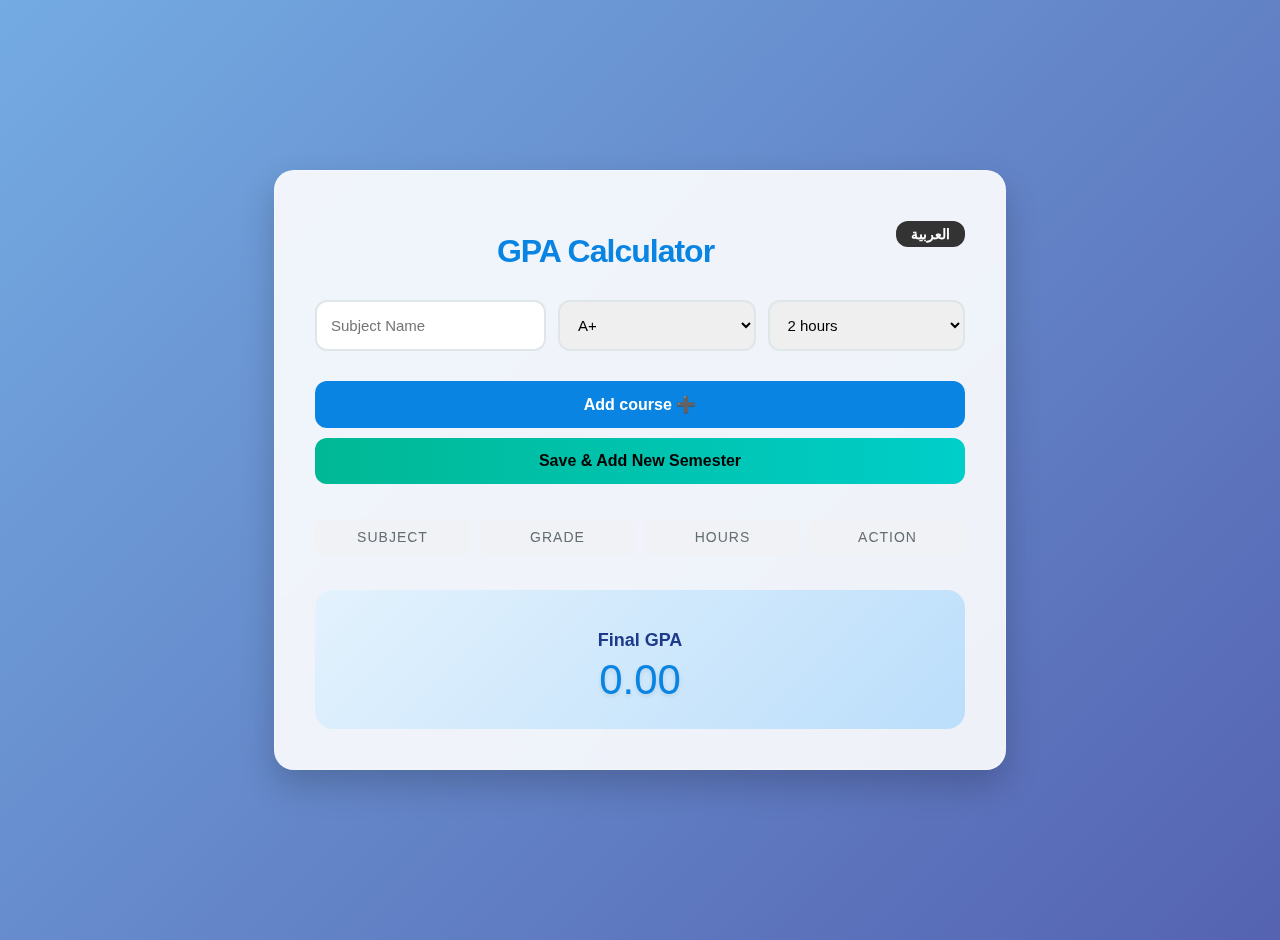
<file: index.html>
<!DOCTYPE html>
<html lang="en" dir="ltr">
<head>
    <meta charset="UTF-8">
    <meta name="viewport" content="width=device-width, initial-scale=1.0">
    <title>GPA Calculator</title>
    <link rel="stylesheet" href="gpa.css">
</head>
<body>

    <div class="container">
        <button onclick="toggleLanguage()" id="lang-btn" style="width: auto; float: right; padding: 5px 15px; background: #333; color: white; font-size: 14px; margin-bottom: 10px;">العربية</button>
        
        <h1 id="main-title">GPA Calculator</h1>
        
        <div id="course-form">
            <div class="form-group">
                <input type="text" id="subject" placeholder="Subject Name" required>
                <select id="grade">
                    <option value="A+">A+</option>
                    <option value="A">A</option>
                    <option value="A-">A-</option>
                    <option value="B+">B+</option>
                    <option value="B">B</option>
                    <option value="B-">B-</option>
                    <option value="C+">C+</option>
                    <option value="C">C</option>
                    <option value="C-">C-</option>
                    <option value="D+">D+</option>
                    <option value="D">D</option>
                    <option value="D-">D-</option>
                    <option value="F">F</option>
                </select>
                <select id="credits">
                    <option value="2">2 hours</option>
                    <option value="3">3 hours</option>
                </select>
            </div>
            
            <button id="add-course-btn">Add course ➕</button>
            
            <button id="save-sem-btn" onclick="saveAndClearSemester()" style="background-color: #07ffb5; color: black; font-weight: bold;">
                Save & Add New Semester
            </button>
        </div>

        <div id="saved-semesters-box" style="margin: 20px 0; display: none;">
            <h3 id="saved-title">Saved Semesters</h3>
            <div id="semesters-list"></div>
        </div>

        <div id="courses-list-container">
            <div class="course-header" id="list-header">
                <div>Subject</div>
                <div>Grade</div>
                <div>Hours</div>
                <div>Action</div>
            </div>
            <div id="courses-list"></div>
        </div>

        <div class="gpa-result">
            <h2 id="final-gpa-text">Final GPA</h2>
            <span id="gpa-display">0.00</span>
        </div>
    </div>

    <script src="gpa.js"></script>
</body>
</html>
</file>
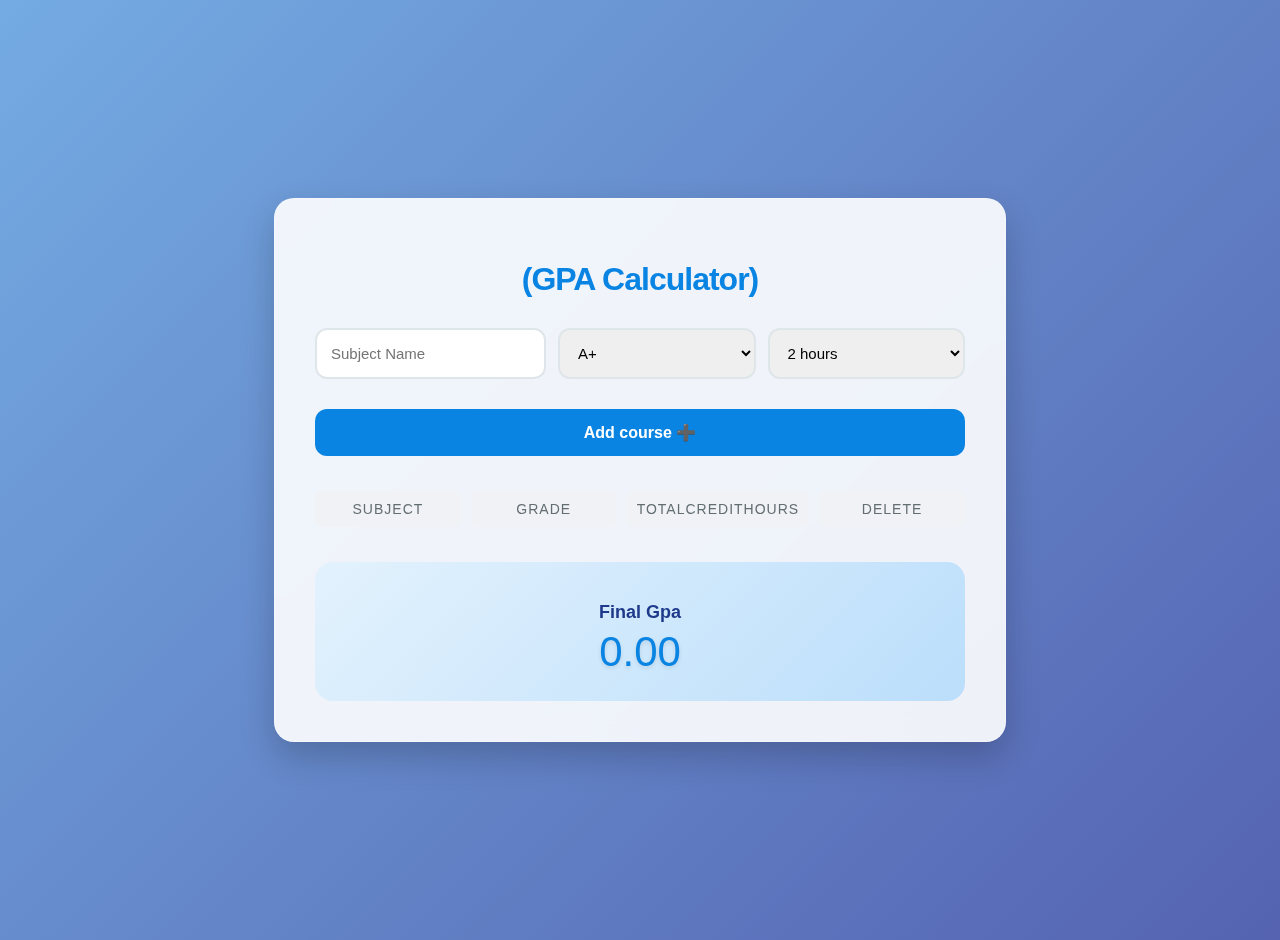
<file: gpa.html>
<!DOCTYPE html>
<html lang="en" dir="ltr">
<head>
    <meta charset="UTF-8">
    <meta name="viewport" content="width=device-width, initial-scale=1.0">
    <title>(GPA Calculator)</title>
    <link rel="stylesheet" href="gpa.css">
</head>
<body>

    <div class="container">
        <h1>(GPA Calculator)</h1>
        
        <div id="course-form">
            <div class="form-group">
                <input type="text" id="subject" placeholder="Subject Name" required>
                <select id="grade">
                    <option value="A+">A+</option>
                    <option value="A">A</option>
                    <option value="A-">A-</option>
                    <option value="B+">B+</option>
                    <option value="B">B</option>
                    <option value="B-">B-</option>
                    <option value="C+">C+</option>
                    <option value="C">C</option>
                    <option value="C-">C-</option>
                    <option value="D+">D+</option>
                    <option value="D">D</option>
                    <option value="D-">D-</option>
                    <option value="F">F</option>
                </select>
                <select id="credits">
                    <option value="2">2 hours</option>
                    <option value="3">3 hours</option>
                </select>
            </div>
            <button id="add-course-btn">Add course ➕</button>
        </div>

        <div id="courses-list-container">
            <div class="course-header">
                <div>Subject</div>
                <div>Grade</div>
                <div>TotalCreditHours</div>
                <div>Delete</div>
            </div>
            <div id="courses-list">
                </div>
        </div>

        <div class="gpa-result">
            <h2>Final Gpa</h2>
            <span id="gpa-display">0.00</span>
        </div>
    </div>

    <script src="gpa.js"></script>

</body>
</html>
</file>
<file: gpa.css>
/* --- التنسيق العام --- */
body {
    font-family: 'Segoe UI', Roboto, Helvetica, Arial, sans-serif;
    background: linear-gradient(135deg, #74abe2, #5563b1); /* خلفية متدرجة مريحة للعين */
    color: #2d3436;
    display: flex;
    justify-content: center;
    align-items: center;
    min-height: 100vh;
    margin: 0;
    padding: 20px;
}

/* --- الحاوية الرئيسية (نمط زجاجي) --- */
.container {
    background-color: rgba(255, 255, 255, 0.9); /* شفافية بسيطة */
    backdrop-filter: blur(10px); /* تأثير الضباب الخلفي */
    padding: 40px;
    border-radius: 20px;
    box-shadow: 0 15px 35px rgba(0, 0, 0, 0.2);
    width: 100%;
    max-width: 650px;
    text-align: center;
    border: 1px solid rgba(255, 255, 255, 0.3);
}

h1 {
    color: #0984e3;
    margin-bottom: 30px;
    font-weight: 800;
    letter-spacing: -1px;
}

/* --- مدخلات البيانات --- */
.form-group {
    display: flex;
    flex-direction: row; 
    gap: 12px;
    margin-bottom: 20px;
}

.form-group > * {
    flex: 1;
    padding: 14px;
    border: 2px solid #dfe6e9;
    border-radius: 12px;
    font-size: 15px;
    transition: all 0.3s ease;
    outline: none;
}

.form-group > *:focus {
    border-color: #0080ff;
    box-shadow: 0 0 8px rgba(0, 128, 255, 0.2);
}

/* --- الأزرار --- */
button {
    width: 100%;
    padding: 14px;
    border: none;
    border-radius: 12px;
    font-size: 16px;
    font-weight: 600;
    cursor: pointer;
    transition: all 0.3s cubic-bezier(0.175, 0.885, 0.32, 1.275);
    margin-top: 10px;
}

button:hover {
    transform: translateY(-3px);
    box-shadow: 0 5px 15px rgba(0,0,0,0.1);
}

#add-course-btn {
    background-color: #0984e3;
    color: white;
}

#add-course-btn:hover {
    background-color: #07497a;
}

/* زر الحفظ (الذي لونه أخضر في الكود الأصلي) */
button[onclick="saveAndClearSemester()"] {
    background: linear-gradient(to right, #00b894, #00cec9);
    color: white;
    border-radius: 12px;
}

/* --- قائمة المواد --- */
#courses-list-container {
    margin-top: 35px;
}

.course-header {
    display: flex;
    gap: 10px;
    margin-bottom: 12px;
}

.course-header > div {
    flex: 1;
    padding: 10px;
    font-size: 14px;
    text-transform: uppercase;
    letter-spacing: 1px;
    color: #636e72;
    background-color: #f1f2f6;
    border-radius: 8px;
}

.course-row {
    display: flex;
    gap: 10px;
    margin-bottom: 10px;
    animation: fadeIn 0.4s ease;
}

.course-row > div {
    flex: 1; 
    padding: 14px;
    background-color: white;
    border: 1px solid #edf2f7;
    border-radius: 12px;
    font-size: 15px;
    font-weight: 500;
    box-shadow: 0 2px 5px rgba(0,0,0,0.02);
}

/* --- زر الحذف الصغير --- */
.delete-btn {
    background-color: #ff7675;
    color: white;
    padding: 8px 15px;
    width: auto;
    margin: 0;
    font-size: 14px;
}

.delete-btn:hover {
    background-color: #d63031;
}

/* --- بطاقة الترم المحفوظ --- */
.semester-card {
    background-color: #ffffff;
    border: 1px solid #e2e8f0;
    padding: 15px 20px;
    margin-bottom: 12px;
    border-radius: 15px;
    display: flex;
    align-items: center;
    justify-content: space-between;
    transition: all 0.3s ease;
}

.semester-card:hover {
    border-color: #0080ff;
    box-shadow: 0 4px 12px rgba(0,0,0,0.05);
}

.semester-gpa {
    background: #00b894;
    color: white;
    padding: 4px 12px;
    border-radius: 20px;
    font-weight: bold;
}

/* --- عرض النتيجة النهائية --- */
.gpa-result {
    margin-top: 35px;
    padding: 25px;
    background: linear-gradient(135deg, #e3f2fd, #bbdefb);
    border: none;
    border-radius: 18px;
}

.gpa-result h2 {
    font-size: 18px;
    color: #1e3a8a;
    margin-bottom: 5px;
}

.gpa-result span {
    font-size: 42px;
    color: #0984e3;
    text-shadow: 0 2px 4px rgba(0,0,0,0.1);
}

/* --- أنيميشن عند الإضافة --- */
@keyframes fadeIn {
    from { opacity: 0; transform: translateY(10px); }
    to { opacity: 1; transform: translateY(0); }
}
</file>
